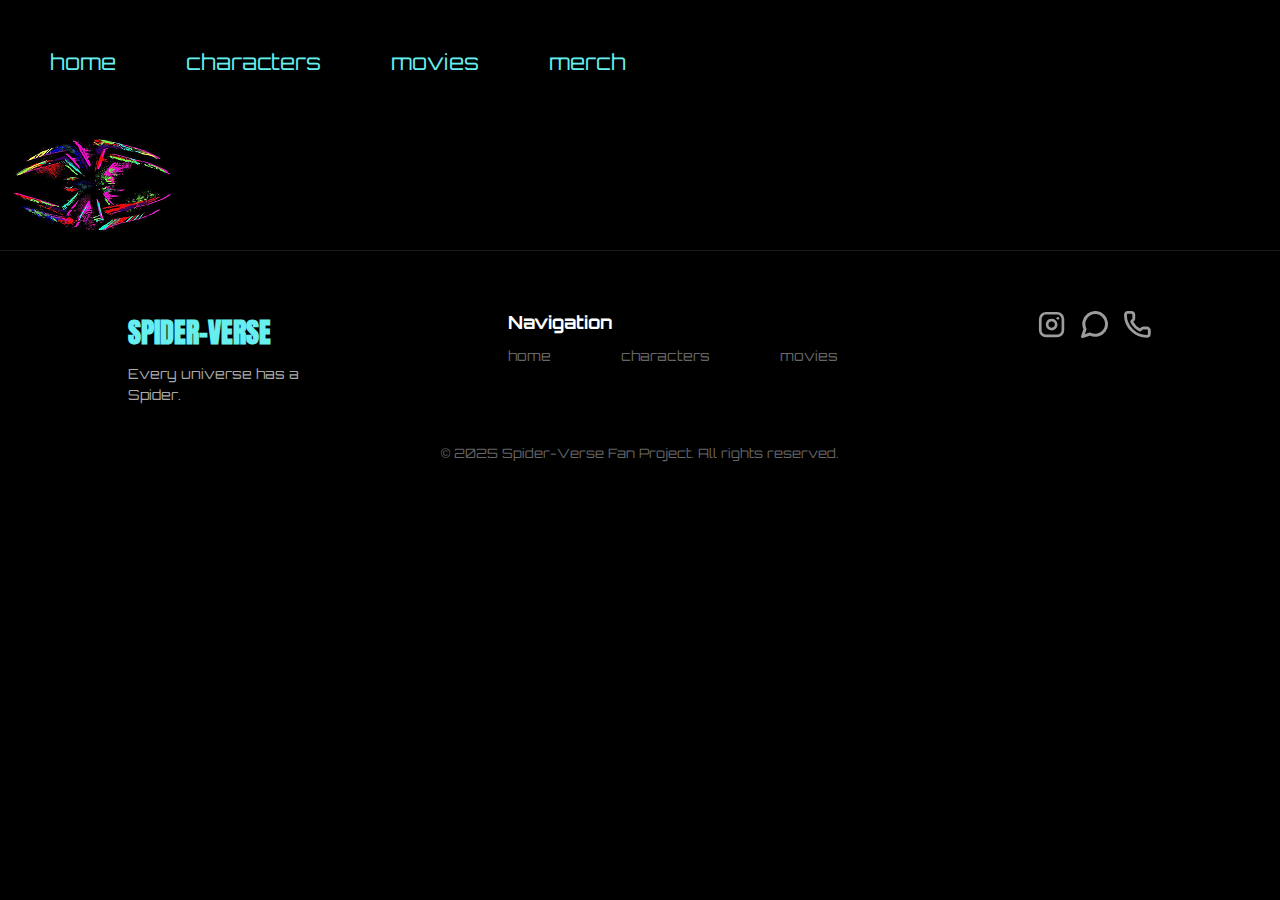
<file: character.html>
<!DOCTYPE html>
<html lang="en">
<head>
  <meta charset="UTF-8">
  <meta name="viewport" content="width=device-width, initial-scale=1.0">
  <link href="https://fonts.googleapis.com/css2?family=Anton&display=swap" rel="stylesheet">
  <link href="https://fonts.googleapis.com/css2?family=Orbitron:wght@400;700;800&display=swap" rel="stylesheet">
  <link href="https://fonts.googleapis.com/css2?family=Bebas+Neue&display=swap" rel="stylesheet">
  <link rel="stylesheet" href="style.css">
  <title>Character</title>
</head>
<body>
  <header>
    <span id="header_left"></span>
    <nav>
      <ul id="nav"></ul>
    </nav>
    <img src="assets/spiderlogo.png" alt="">
  </header>

  <main>
    <section id="characters_page" class="characters_page">
    </section>
  </main>

    <footer class="footer">
  <div class="footer_container">

    <div id="footer_col1" class="footer_col">
    </div>

    <div id="footer_col" class="footer_col">
    </div>

    <div class="footer_col">
      <div class="socials">
        <a href="#"><img src="assets/instagram.svg"></a>
        <a href="#"><img src="assets/message.svg"></a>
        <a href="#"><img src="assets/phone.svg"></a>
      </div>
    </div>

  </div>

  <div id="footer_bottom" class="footer_bottom">
  </div>
</footer>

  <script src="localstorage.js"></script>
  <script src="script.js"></script>
  <script src="character.js"></script>  

</body>
</html>
</file>
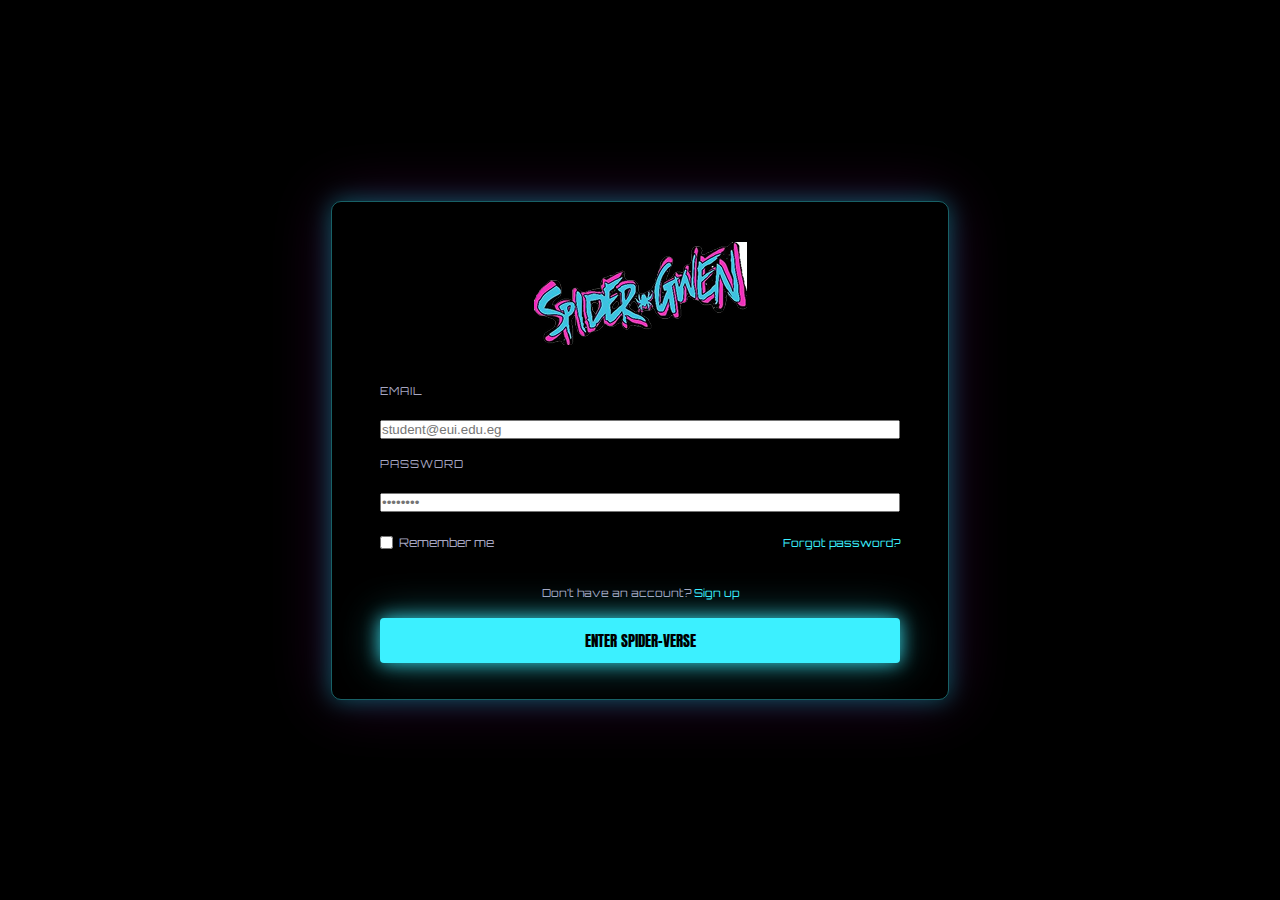
<file: login.html>
<!DOCTYPE html>
<html lang="en">
<head>
  <meta charset="UTF-8">
  <meta name="viewport" content="width=device-width, initial-scale=1.0">
  <link href="https://fonts.googleapis.com/css2?family=Anton&display=swap" rel="stylesheet">
  <link href="https://fonts.googleapis.com/css2?family=Orbitron:wght@400;700;800&display=swap" rel="stylesheet">
  <link href="https://fonts.googleapis.com/css2?family=Bebas+Neue&display=swap" rel="stylesheet">
  <link rel="stylesheet" href="style.css">
  <title>Profile</title>
</head>
<body class="login_body">
  <div class="login_card">
    <img src="assets/logo1.png" alt="">
      <h1 id="login_title" class="login_title"></h1>
      <p id="login_subtitle" class="login_subtitle"></p>

      <form class="login_form">
        <label class="login_label" for="email">Email</label>
        <input
          id="gmail"
          type="email"
          class="login-input"
          placeholder="student@eui.edu.eg"
        />

        <label class="login_label" for="password">Password</label>
        <input
          id="password"
          type="password"
          class="login-input"
          placeholder="••••••••"
        />

        <div class="login_row">
          <label class="remember">
            <input type="checkbox" />
            <p>Remember me</p>
          </label>
          <a href="#" class="forgot_link">Forgot password?</a>
        </div>

        <p class="signup_text">
          Don’t have an account?
          <a href="#" class="signup_link">Sign up</a>
        </p>
        <p id="style"></p>
      </form>

      <button id="login_btn" onclick="test()">ENTER SPIDER-VERSE</button>

    </div>
  
    <script src="localstorage.js"></script>
    <script src="login.js"></script>

</body>
</html>
</file>
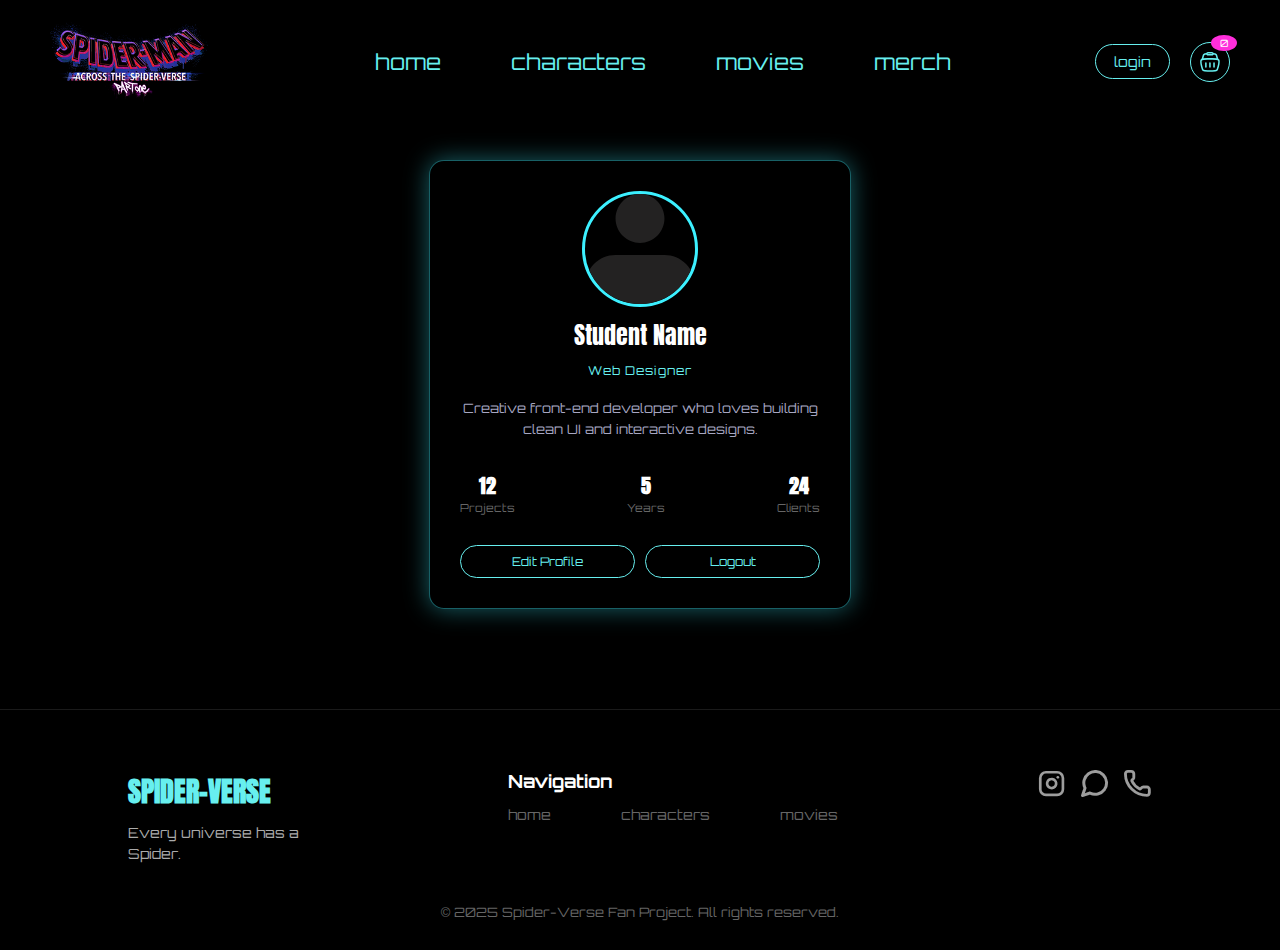
<file: profile.html>
<!DOCTYPE html>
<html lang="en">
<head>
  <meta charset="UTF-8">
  <meta name="viewport" content="width=device-width, initial-scale=1.0">
  <link href="https://fonts.googleapis.com/css2?family=Anton&display=swap" rel="stylesheet">
  <link href="https://fonts.googleapis.com/css2?family=Orbitron:wght@400;700;800&display=swap" rel="stylesheet">
  <link href="https://fonts.googleapis.com/css2?family=Bebas+Neue&display=swap" rel="stylesheet">
  <link rel="stylesheet" href="style.css">
  <title>Character</title>
</head>
<body>
  <header>
    <nav>
      <span id="header_left"></span>

      <ul id="nav"></ul>

      <div class="nav_right">
        <button class="login_btn">
          <a href="login.html">login</a>
        </button>

        <button class="cart_btn" onclick="toggleCart()">
          <img src="assets/cart.svg" alt="cart">
          <span id="cart_count">0</span>
        </button>
      </div>
    </nav>
  </header>

  <div id="cart_overlay" class="cart_overlay">
  <div class="cart_panel">
    <div class="cart_header">
      <h3>Your Cart</h3>
      <button class="cart_close" onclick="toggleCart()">X</button>
    </div>

    <div id="cart_items" class="cart_items">
    </div>
  </div>
</div>

  <main class="profile_page">

  <div class="profile_card">

    <div class="profile_header">
      <img src="assets/profile.svg" class="profile_img">
      <h2 class="profile_name">Student Name</h2>
      <p class="profile_role">Web Designer</p>
    </div>

    <p class="profile_bio">
      Creative front-end developer who loves building clean UI and interactive designs.
    </p>

    <div class="profile_stats">
      <div>
        <h3>12</h3>
        <p>Projects</p>
      </div>
      <div>
        <h3>5</h3>
        <p>Years</p>
      </div>
      <div>
        <h3>24</h3>
        <p>Clients</p>
      </div>
    </div>

    <div class="profile_buttons">
      <button class="profile_btn edit_btn">Edit Profile</button>
      <button class="profile_btn logout_btn">Logout</button>
    </div>

    </div>

  </main>


  <footer class="footer">
  <div class="footer_container">

    <div id="footer_col1" class="footer_col">
    </div>

    <div id="footer_col" class="footer_col">
    </div>

    <div class="footer_col">
      <div class="socials">
        <a href="#"><img src="assets/instagram.svg"></a>
        <a href="#"><img src="assets/message.svg"></a>
        <a href="#"><img src="assets/phone.svg"></a>
      </div>
    </div>

  </div>

  <div id="footer_bottom" class="footer_bottom">
  </div>
</footer>

  <script src="localstorage.js"></script>
  <script src="script.js"></script>
  <script src="character.js"></script>  

</body>
</html>
</file>
<file: style.css>
:root {
  --white: #fff;
  --black: #000000;
  --blue: #67EFEF;
  --grey: #666;
  --accent: #3cf0ff;
  --accent-soft: rgba(60, 240, 255, 0.4);
  --text-muted: #a7a7c2;
  --pink: #ff2edb;
}

* {
  padding: 0;
  margin: 0;
  
}

*::-webkit-scrollbar { width: 8px; }
*::-webkit-scrollbar-thumb { background: var(--accent); border-radius: 10px; }
*::-webkit-scrollbar-track { background: var(--black); }

html {
  scroll-behavior: smooth;
}

body {
  width: 100vw;
  background: var(--black);
  margin: 0 auto;
  overflow-x: hidden;
}

#preloader {
  width: 100vw;
  height: 100vh;
  position: absolute;
  z-index: 9999;
  background: var(--black);
  display: flex;
  align-items: center;
  justify-content: center;
  top: 0;
}

.preloader img {
  animation: spin 3s ease-in-out infinite;
  width: 200px;
}

@keyframes spin {
    0% {
    transform: rotate(0deg);
  }

  100% {
    transform: rotate(180deg);
}
}

header {
  position: fixed;
  top: 0;
  left: 0;
  width: 100%;
  background-color: var(--black);
  z-index: 99;
}

nav {
  display: flex;
  align-items: center;
  justify-content: space-between;
  width: 100%;
  height: 123px;
  padding: 50px;
  box-sizing: border-box;
}

#header_left {
  width: 180px;
  height: 80px;
  background-size: contain;
  background-repeat: no-repeat;
  animation: floatSide 3s ease-in-out infinite;
}

@keyframes floatSide {
  0% {
    transform: translateX(0);
  }
  50% {
    transform: translateX(10px); 
  }
  100% {
    transform: translateX(0);
  }
}

nav img {
  width: 123px;
}

ul {
  font-family: 'Orbitron';
  display: flex;
  gap: 70px;
}

ul li a {
  color: var(--blue);
  font-size: 21.736px;
  font-style: normal;
  font-weight: 400;
  line-height: normal;
  list-style-type: none;
  text-decoration: none;
  transition: all 0.3s ease-in;
}

ul li a:hover {
  color: var(--white);
}

.nav_right {
  display: flex;
  align-items: center;
  gap: 20px;
}

.login_btn {
  padding: 8px 18px;
  border-radius: 20px;
  border: 1px solid var(--blue);
  background: transparent;
  cursor: pointer;
  transition: all 0.2s ease;
}

.login_btn a {
  text-decoration: none;
  color: var(--blue);
  font-family: "Orbitron";
  font-size: 14px;
}

.login_btn:hover {
  background: var(--blue);
}

.login_btn:hover a {
  color: var(--black);
}

.cart_btn {
  position: relative;
  width: 40px;
  height: 40px;
  border-radius: 50%;
  border: 1px solid var(--blue);
  background: transparent;
  display: flex;
  align-items: center;
  justify-content: center;
  cursor: pointer;
}

.cart_btn img {
  width: 20px;
  height: 20px;
}

#cart_count {
  position: absolute;
  top: -8px;
  right: -8px;
  background:var(--pink);
  color: var(--white);
  font-family: "Orbitron";
  font-size: 10px;
  border-radius: 50%;
  padding: 2px 5px;
  min-width: 16px;
  text-align: center;
}

.cart_overlay {
  position: fixed;
  inset: 0;
  background: rgba(0, 0, 0, 0.775);
  display: none; 
  align-items: center;
  justify-content: flex-end;
  z-index: 200;
  
}

.cart_overlay.open {
  display: flex;
}

.cart_panel {
  width: 340px;
  height: 100%;
  background: var(--black);
  border-left: 1px solid rgba(103, 239, 239, 0.4);
  box-shadow: -5px 0 25px rgba(0, 0, 0, 0.6);
  padding: 20px;
  box-sizing: border-box;
  display: flex;
  flex-direction: column;
  gap: 16px;
}

.cart_header {
  display: flex;
  align-items: center;
  justify-content: space-between;
}

.cart_header h3 {
  color:var(--white);
  font-family: "Orbitron";
  font-size: 18px;
}

.cart_close {
  width: 28px;
  height: 28px;
  border-radius: 50%;
  border: 1px solid var(--blue);
  background: transparent;
  color: var(--blue);
  cursor: pointer;
}

.cart_items {
  margin-top: 10px;
  display: flex;
  flex-direction: column;
  gap: 12px;
  overflow-y: auto;
}

.cart_item {
  display: flex;
  align-items: center;
  gap: 10px;
  padding: 8px;
  border-radius: 8px;
  background: var(--black);
}

.cart_item img {
  width: 40px;
  height: 40px;
  object-fit: cover;
  border-radius: 6px;
}

.cart_item p {
  color:var(--white);
  font-family: "Orbitron";
  font-size: 12px;
}

#cart_items {
  color:var(--blue);
  font-family: "Orbitron";
  font-size: 12px;
}

.remove_btn {
  width: 22px;
  height: 22px;
  border-radius: 50%;
  border: 1px solid var(--pink);
  background: transparent;
  color: var(--pink);
  font-family: "Orbitron";
  font-size: 12px;
  cursor: pointer;
  transition: 0.2s;
}

.remove_btn:hover {
  background: var(--pink);
  color: #000;
  transform: scale(1.1);
}

.section_1 {
  background-image: url(assets/hero.png);
  background-repeat: no-repeat;
  background-size: 100% auto;
  width: 100%;
  height: 720px;
  align-items: center;
  display: flex;
  margin-top: 50px;
}

#hero_title {
  display: flex;
  flex-direction: column;
  gap: 5px;
  width: 655px;
  padding: 0 0 0 128px;
}

#hero_title p {
  color: var(--blue);
  font-family: 'Orbitron';
  font-size: 36px;
  font-style: normal;
  font-weight: 800;
  line-height: normal;
}

h1 {
  color: var(--white);
  font-family: 'Anton';
  font-size: 128px;
  font-style: normal;
  font-weight: 400;
  line-height: 133.541%; /* 170.933px */
}

.sec2_title {
  display: flex;
  flex-direction: column;
  gap: 5px;
  padding: 0 0 0 128px;
}

h2 {
  color: var(--white);
  font-family: "Bebas Neue";
  font-size: 88.073px;
  font-style: normal;
  font-weight: 400;
  line-height: normal;
}

.sec2_title p {
  color: var(--blue);
  font-family: 'Orbitron';
  font-size: 36px;
  font-style: normal;
  font-weight: 800;
  line-height: normal;
}

.section_2 {
  width: 100%;
  display: flex;
  flex-direction: column;
  margin-top: 100px;
}

.sec2_inside {
  background-image: url(assets/sec2bg.png);
  background-repeat: no-repeat;
  background-size: cover;
  height: 600px;
  width: 100%;
  margin-top: 350px;
  display: flex;
  justify-content: center;
}

#characters {
  display: flex;
  gap: 100px;
  height: 590px;
  margin-top: -100px;
}

.portal {
  background-image: url(assets/portal.png);
  height: 590px;
  width: 350px;
  display: flex;
  align-items: center;
  justify-content: center;
  position: relative;
  transition: all 0.3s ease-in;
}

.portal:hover {
  transform: scale(1.08);
}

.portal img:nth-child(2) {
  position: absolute;
  top: -150px;
  right: -30px;
  transform: scale(0.8);
  animation: rotateFloat 4s ease-in-out infinite;
  transform-origin: center;
}

.portal img:nth-child(3) {
  position: absolute;
  bottom: -100px;
  left: -50px;
}

@keyframes rotateFloat {
  0% {
    transform: rotate(0deg);
  }
  25% {
    transform: rotate(-3deg);
  }
  50% {
    transform: rotate(0deg);
  }
  75% {
    transform: rotate(3deg);
  }
  100% {
    transform: rotate(0deg);
  }
}

.section_3 {
  height: 1410px;
  margin-top: 100px;
}

.sec3_inside {
  background-image: url(assets/comic_bg.png);
  height: 1448px;
  background-repeat: no-repeat;
  background-size: 100%;
  width: 100%;
  display: flex;
  justify-content: center;
  margin-top: 250px;
}

.spiderweb {
  background-image: url(assets/spiderweb.png);
  background-repeat: no-repeat;
  width: 1291px;
  height: 1185px;
  margin-top: -300px;
  position: relative;
}

.glow, .glow2, .glow3 {
  background-image: url(assets/loop.png);
  background-repeat: no-repeat;
  width: 323px;
  height: 329px;
  position: absolute;
  display: flex;
  justify-content: center;
  align-items: center;
  transition: all 0.3s ease-in;
}

.glow p, .glow2 p, .glow3 p {
  color: var(--white);
  font-family: 'Anton';
  font-size: 32px;
  font-style: normal;
  font-weight: 400;
  line-height: normal;
  width: 212px;
  text-align: center;
}

.glow {
  right: 100px;
  top: 120px;
}

.glow2 {
  left: 200px;
  top: 300px;
}

.glow3 {
  left: 500px;
  top: 650px;
}

.glow:hover, .glow2:hover, .glow3:hover {
  transform: scale(1.07);
}

.section_4 {
  display: flex;
  flex-direction: column;
  gap: 80px;
  margin-top: 120px;
}

.sec4_images {
  display: flex;
  gap: 45px;
  align-self: center;
  justify-content: center;
}

.merch_card {
  background: var(--black);
  border-radius: 12px;
  padding: 30px;
  border: 1px solid rgba(103, 239, 239, 0.4);
  box-shadow: 0 0 24px rgba(103, 239, 239, 0.25);
  display: flex;
  flex-direction: column;
  align-items: center;
  gap: 14px;
  transition: all 0.3s ease-in;
}

.merch_card:hover {
  transform: scale(1.06);
}

.merch_card img {
  width: 300px;
  height: 365px;
  object-fit: cover;
  border-radius: 15px;
}

.counter {
  display: flex;
  align-items: center;
  gap: 10px;
}

.counter button {
  width: 32px;
  height: 32px;
  border-radius: 50%;
  border: 1px solid var(--accent);
  background: transparent;
  color:var(--accent);
  font-family: "Orbitron";
  font-size: 18px;
  cursor: pointer;
  transition: all;
}

.counter button:hover {
  background: var(--accent);
  color: #000;
  transform: translateY(-1px);
}

.counter p {
  min-width: 20px;
  text-align: center;
  color: #fff;
  font-family: "Orbitron";
  font-size: 18px;
}


.footer {
  background: #000;
  padding: 60px 0 30px;
  border-top: 1px solid rgba(255,255,255,0.1);
  margin-top: 100px;
  font-family: "Orbitron", sans-serif;
}

.footer_container {
  width: 80%;
  margin: 0 auto;
  display: flex;
  justify-content: space-between;
  align-items: flex-start;
  flex-wrap: wrap;
  gap: 40px;
}

.footer_col h3 {
  color: var(--blue);
  font-size: 28px;
  margin-bottom: 10px;
  font-family: "Anton";
}

.footer_col h4 {
  color: var(--white);
  font-size: 18px;
  margin-bottom: 12px;
}

.footer_col p {
  color: #aaa;
  font-size: 14px;
  width: 180px;
  line-height: 1.5;
}

.footer_col ul {
  list-style: none;
}

.footer_col ul li {
  margin-bottom: 8px;
}

.footer_col ul li a {
  color: var(--grey);
  text-decoration: none;
  font-size: 14px;
  transition: all 0.2s ease;
}

.footer_col ul li a:hover {
  color: var(--blue);
}

.socials {
  display: flex;
  gap: 15px;
}

.socials img {
  width: 28px;
  height: 28px;
  filter: brightness(1000%) saturate(0);
  transition: all 0.3s ease;
}

.socials img:hover {
  transform: scale(1.2);
}

.footer_bottom {
  text-align: center;
  margin-top: 40px;
  color: var(--grey);
  font-size: 13px;
}

.characters_page {
  position: relative;
  display: flex;
  justify-content: center;
  margin-top: 150px;
}

.spider_gif {
  position: absolute;
  top: -30px;
  right: -30px;
  z-index: -99;
}

#left_image {
  width: 773px;
  height: 941px;
  padding: 27px 27px 27px 50px;
}

#character_content {
  display: flex;
  flex-direction: column;
  gap: 30px;
  width: 533px;
  justify-content: center;
}

#character_content p {
  width: 533px;
height: 292px;
color: #FFF;
font-family: Orbitron;
font-size: 24px;
font-style: normal;
font-weight: 400;
line-height: 133.541%; /* 32.05px */
}

.name_tag {
  width: 359px;
height: 246px;
}

.character_figure {
  width: 400px;
  height: auto;
}

.login_body {
  display: flex;
  justify-content: center;
  align-items: center;
  width: 100vw;
  height: 100vh;
}

.login_card {
  width: 520px;
  background: var(--bg-card);
  border-radius: 10px;
  padding: 40px 48px 36px;
  box-shadow:0 0 25px rgba(0, 255, 255, 0.35),0 0 60px rgba(255, 0, 255, 0.18);
  border: 1px solid var(--accent-soft);
  display: flex;
  flex-direction: column;
  align-items: center;
}

.login_title {
  font-family: "Anton";
  font-size: 40px;
  letter-spacing: 2px;
  text-align: center;
}

.login_subtitle {
  font-family: 'Orbitron';
  font-size: 12px;
  text-align: center;
  margin-top: 6px;
  margin-bottom: 32px;
  color: var(--accent);
}

.login_form {
  display: flex;
  flex-direction: column;
  gap: 18px;
  width: 100%;
}

.login_label {
  font-family: 'Orbitron';
  font-size: 11px;
  text-transform: uppercase;
  letter-spacing: 1px;
  color: var(--text-muted);
  margin-bottom: 4px;
}

.login_input {
  width: 100%;
  padding: 10px 14px;
  border-radius: 3px;
  border: 1px solid #2b3147;
  background: #050714;
  color: var(--text-main);
  font-size: 13px;
  outline: none;
  transition: all 0.3s ease-in;
}

.login_input::placeholder {
  color: #5c647f;
}

.login_input:focus {
  border-color: var(--accent);
  box-shadow: 0 0 10px rgba(60, 240, 255, 0.7);
  background: var(--black);
}

.login_row {
  display: flex;
  justify-content: space-between;
  align-items: center;
  font-size: 11px;
  margin-top: 4px;
}

.remember {
  display: flex;
  align-items: center;
  gap: 6px;
  cursor: pointer;
  color: var(--text-muted);
}

.remember input {
  accent-color: var(--accent);
}

.remember p {
  color: var(--text-muted);
  font-family: Orbitron;
  font-size: 12px;
  font-style: normal;
  font-weight: 400;
  line-height: 18px; /* 150% */
}

.forgot_link {
  font-family: 'Orbitron';
  color: var(--accent);
  text-decoration: none;
  font-size: 11px;
}

.forgot-link:hover {
  text-decoration: underline;
}

#login_btn {
  font-family: "Anton";
  margin-top: 18px;
  width: 100%;
  padding: 11px;
  border-radius: 4px;
  border: none;
  cursor: pointer;
  font-size: 15px;
  background: var(--accent);
  color: var(--black);
  text-transform: uppercase;
  box-shadow:0 0 18px rgba(60, 240, 255, 0.8),0 0 40px rgba(60, 240, 255, 0.4);
  transition: all 0.3s ease;
}

.login_btn:hover {
  transform: translateY(-1px);
  background: var(--accent);
  box-shadow:
    0 0 24px rgba(60, 240, 255, 1),
    0 0 60px rgba(255, 46, 219, 0.4);
}

.login_btn:active {
  transform: translateY(0);
}

.signup_text {
  font-family: 'Orbitron';
  margin-top: 16px;
  text-align: center;
  font-size: 11px;
  color: var(--text-muted);
}

.signup_link {
  font-family: 'Orbitron';
  color: var(--accent);
  text-decoration: none;
}

.signup_link:hover {
  text-decoration: underline;
}

.profile_page {
  display: flex;
  justify-content: center;
  align-items: center;
  padding-top: 160px;
}

.profile_card {
  width: 360px;
  background: var(--black);
  border: 1px solid var(--accent-soft);
  border-radius: 15px;
  padding: 30px;
  text-align: center;
  box-shadow: 0 0 25px rgba(60, 240, 255, 0.4);
  display: flex;
  flex-direction: column;
  gap: 20px;
}

.profile_header {
  display: flex;
  flex-direction: column;
  align-items: center;
  gap: 10px;
}

.profile_img {
  width: 110px;
  height: 110px;
  border-radius: 50%;
  object-fit: cover;
  border: 3px solid var(--accent);
}

.profile_name {
  color: var(--white);
  font-family: "Anton";
  font-size: 24px;
}

.profile_role {
  color: var(--blue);
  font-family: "Orbitron";
  font-size: 12px;
  letter-spacing: 1px;
}

.profile_bio {
  color: var(--text-muted);
  font-family: "Orbitron";
  font-size: 13px;
  line-height: 1.6;
}

.profile_stats {
  display: flex;
  justify-content: space-between;
  margin-top: 10px;
}

.profile_stats h3 {
  color: var(--white);
  font-family: "Anton";
  font-size: 20px;
}

.profile_stats p {
  color: var(--grey);
  font-size: 11px;
  font-family: "Orbitron";
}

.profile_buttons {
  display: flex;
  gap: 10px;
  margin-top: 10px;
}

.profile_btn {
  flex: 1;
  padding: 8px 0;
  border-radius: 20px;
  border: 1px solid var(--blue);
  background: transparent;
  color: var(--blue);
  font-family: "Orbitron";
  font-size: 12px;
  cursor: pointer;
  transition: all 0.3s ease;
}

.profile_btn:hover {
  background: var(--blue);
  color: var(--black);
}

#style {
  display: none;
  color: var(--pink);
  font-family: "Orbitron";
}
</file>
